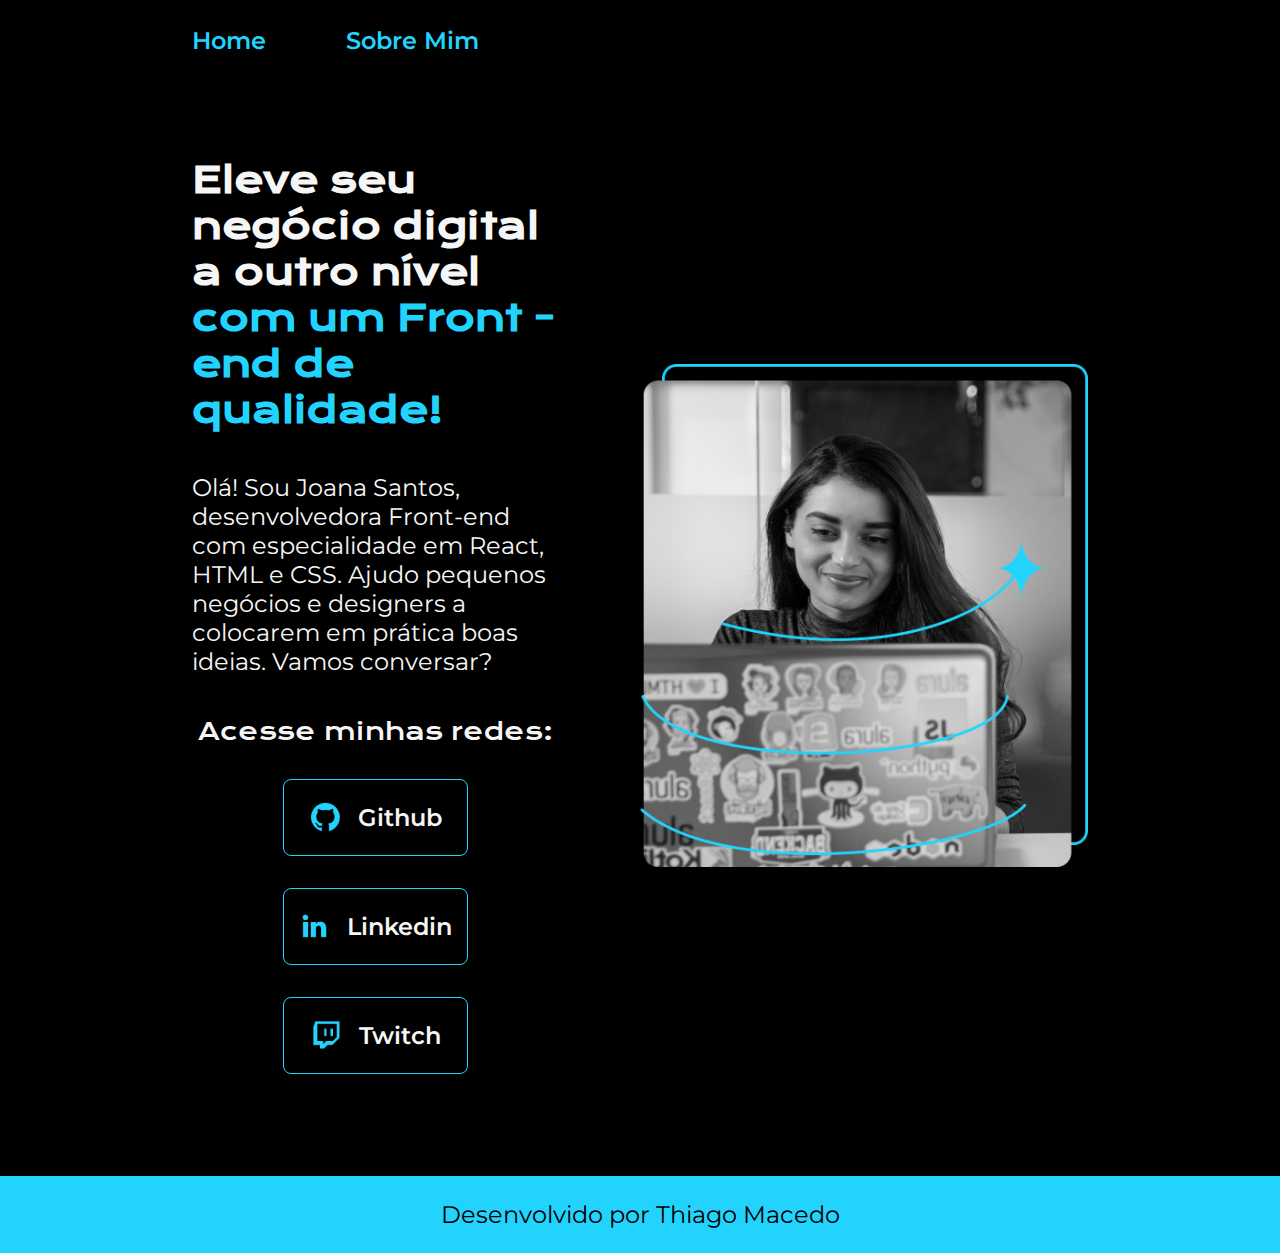
<file: index.html>
<!DOCTYPE html>
<html lang="pt-br">

<head>
    <meta charset="UTF-8">
    <meta http-equiv="X-UA-Compatible" content="IE=edge">
    <meta name="viewport" content="width=device-width, initial-scale=1.0">
    <title>Portifolio</title>
    <link rel="stylesheet" href="styles/style.css">
</head>

<body>
    <header class="cabecalho">
        <nav class="cabecalho__menu">
            <a class="cabecalho__menu_link" href="index.html">Home</a>
            <a class="cabecalho__menu_link" href="about.html">Sobre Mim</a>
        </nav>
    </header>
    <main class="apresentacao">
        <section class="apresentacao__conteudo">
            <h1 class="apresentacao__conteudo__titulo">Eleve seu negócio digital a outro nível <strong class="titulo-destaque">com um Front -end de qualidade!</strong></h1>
            <p class="apresentacao__conteudo__texto">
                Olá! Sou Joana Santos, desenvolvedora Front-end com especialidade em React, HTML e CSS. Ajudo pequenos
                negócios e designers a colocarem em prática boas ideias. Vamos conversar?
            </p>
            <div class="apresentacao__links">
                <h2 class="apresentacao__links_subtitulo">Acesse minhas redes:</h2>
                <a class="apresentacao__links__navegacao" href="">
                    <img src="./assets/github.png" alt="">
                    Github
                </a>
                <a class="apresentacao__links__navegacao" href="">
                    <img src="./assets/linkedin.png" alt="">
                    Linkedin
                </a>
                <a class="apresentacao__links__navegacao" href="">
                    <img src="./assets/twitch.png" alt="">
                    Twitch
                </a>
            </div>
        </section>
        <img class="apresentacao__imagem" src="./assets/Imagem.png" alt="imagem">
    </main>
    <footer class="rodape">
        <p>Desenvolvido por Thiago Macedo</p>
    </footer>
</body>

</html>
</file>
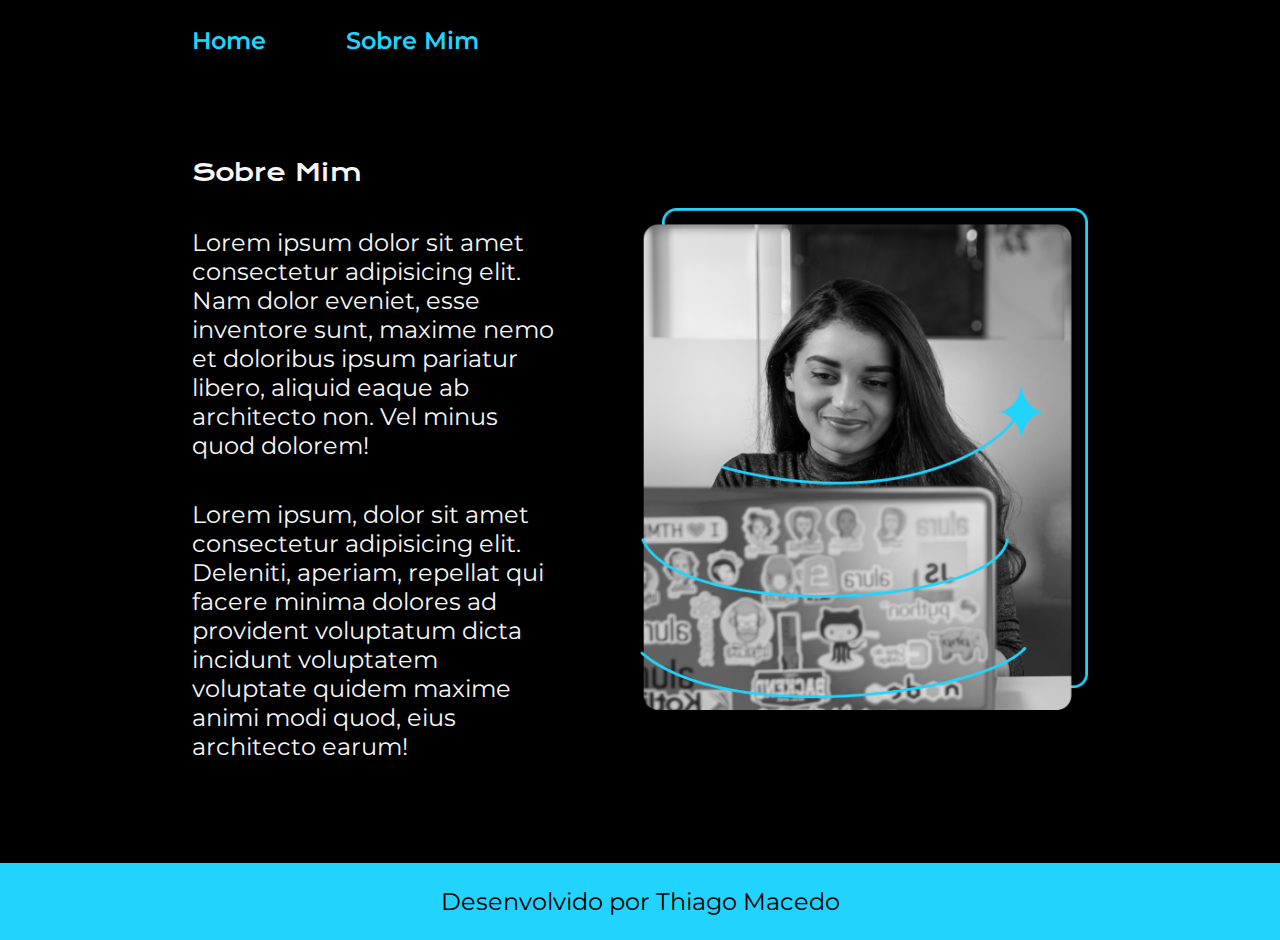
<file: about.html>
<!DOCTYPE html>
<html lang="pt-br">
    <head>
        <meta charset="UTF-8">
        <meta name="viewport" content="width=device-width, initial-scale=1.0">
        <link rel="stylesheet" href="styles/style.css">
        <title>Sobre Mim</title>
    </head>
    <body>
        <header class="cabecalho">
            <nav class="cabecalho__menu">
                <a class="cabecalho__menu_link" href="index.html">Home</a>
                <a class="cabecalho__menu_link" href="about.html">Sobre Mim</a>
            </nav>
        </header>

        <main class="apresentacao">
            <section class="apresentacao__conteudo">
                <h1 class="apresentacao__links_subtitulo">Sobre Mim</h1>
                <p class="apresentacao__conteudo__texto">Lorem ipsum dolor sit amet consectetur adipisicing elit. Nam dolor eveniet, esse inventore sunt, maxime nemo et doloribus ipsum pariatur libero, aliquid eaque ab architecto non. Vel minus quod dolorem!</p>
                <p class="apresentacao__conteudo__texto">Lorem ipsum, dolor sit amet consectetur adipisicing elit. Deleniti, aperiam, repellat qui facere minima dolores ad provident voluptatum dicta incidunt voluptatem voluptate quidem maxime animi modi quod, eius architecto earum!</p>

            </section>
            <img class="apresentacao__imagem" src="./assets/Imagem.png" alt="imagem">
        </main>

        <footer class="rodape">
            <p>Desenvolvido por Thiago Macedo</p>
        </footer>
    </body>
</html>
</file>
<file: styles/style.css>
@import url('https://fonts.googleapis.com/css2?family=Krona+One&family=Montserrat&family=Oswald:wght@200;300;400;500;600;700&display=swap');

:root {
    --cor-primaria: #000000;
    --cor-secundaria: #f6f6f6;
    --cor-terciaria: #22D4FD ;
}

* {
    margin: 0;
    padding: 0;
}

@media(min-width: 200px) {

    body {
        /* height: 100vh; */
        box-sizing: border-box;
        background-color: var(--cor-primaria);
        color: var(--cor-secundaria);
    }
    
    .cabecalho {
        padding: 2% 0 0 15%;
    }
    
    .cabecalho__menu {
        display: flex;
        gap: 80px;
    }
    
    .cabecalho__menu_link {
        font-family: 'Montserrat', sans-serif;
        font-size: 1.5rem;
        font-weight: 600;
        color: var(--cor-terciaria);
        text-decoration: none;
    }
    
    .titulo-destaque {
        color: var(--cor-terciaria);
    }
    
    .apresentacao {
        padding: 8% 15%;
        display: flex;
        align-items: center;
        justify-content: space-between;
        gap: 82px;
        flex-direction: column-reverse;
    }
    
    .apresentacao__conteudo {
        width: 100%;
        font-size: 2.25rem;
        display: flex;
        flex-direction: column;
        gap: 40px;
    }
    
    .apresentacao__conteudo__titulo {
        font-size: 2.25rem;
        font-family: 'Krona One', sans-serif;
    }
    
    .apresentacao__conteudo__texto {
        font-size: 1.5rem;
        font-family: 'Montserrat', sans-serif;
    }
    
    .apresentacao__links {
        display: flex;
        flex-direction: column;
        align-items: center;
        justify-content: space-between;
        gap: 32px;
    }
    
    .apresentacao__links__navegacao {
        /* background-color: var(--cor-terciaria); */
        display: flex;
        align-items: center;
        justify-content:center;
        gap: 16px;
        border: 1px solid var(--cor-terciaria);
        width: 50%;
        text-align: center;
        border-radius: 8px;
        font-size: 1.5rem;
        font-weight: 600;
        padding: 21.5px 0;
        text-decoration: none;
        color: var(--cor-secundaria);
        font-family: 'Montserrat', sans-serif;
    }
    
    .apresentacao__links__navegacao:hover {
        background-color: #272727;
    }
    
    .apresentacao__links_subtitulo {
        font-family: 'Krona One', sans-serif;
        font-weight: 400;
        font-size: 1.5rem;
    }
    
    .apresentacao__imagem {
        width: 50%;
    }
    
    .rodape {
        color: var(--cor-primaria);
        background-color: var(--cor-terciaria);
        padding: 1.5rem;
        text-align: center;
        font-size: 1.5rem;
        font-family: 'Montserrat', sans-serif;
        font-weight: 400;
    }
}

@media(min-width: 1200px) {
    .apresentacao {
        flex-direction: row;
    }

    .apresentacao__conteudo {
        width: 100%;
    }
}
</file>
